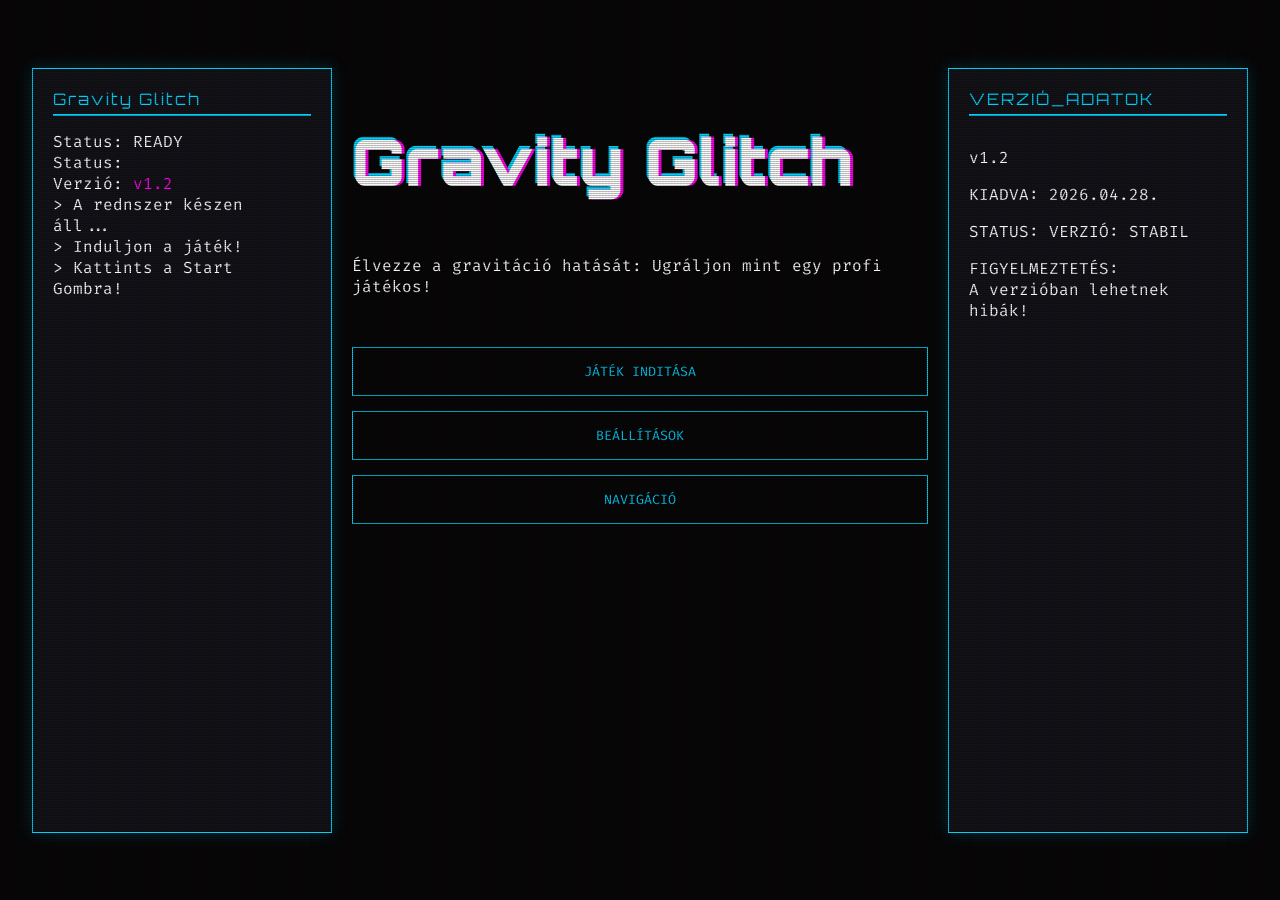
<file: index.html>
<!DOCTYPE html>
<html lang="hu">
<head>
    <meta charset="UTF-8">
    <meta name="viewport" content="width=device-width, initial-scale=1.0">
    <title>Gravity Glitch | Dashboard</title>
    <link href="https://fonts.googleapis.com/css2?family=Fira+Code:wght@300;500;700&family=Orbitron:wght@400;900&display=swap" rel="stylesheet">
    <link rel="stylesheet" href="css/main.css">
</head>
<body>

    <div id="overlay"></div>

    <main class="dashboard">
        
        <aside class="side-panel left">
            <div class="panel-header">Gravity Glitch</div>
            <div class="stats-container">
                <div class="stat-item">
                    <span class="label">Status:</span>
                    <span class="value active">READY</span>
                </div>
                <div class="stat-item">
                    <span class="label">Status:</span>
                    <div class="bar"><div class="fill" style="width: 62%;"></div></div>
                </div>
                <div class="stat-item">
                    <span class="label">Verzió:</span>
                    <span class="value" style="color: #ff00ea;">v1.2</span>
                </div>
            </div>
            <div class="log-console" id="console-output">
                > A rednszer készen áll...<br>
                > Induljon a játék!<br>
                > Kattints a Start Gombra!
            </div>
        </aside>

        <section class="main-content">
            <header class="title-section">
                <h1 class="glitch" data-text="COMPILER'S NIGHTMARE">Gravity Glitch</h1>
                <p class="subtitle">Élvezze a gravitáció hatását: Ugráljon mint egy profi játékos!</p>
            </header>

            <nav class="menu-nav">
                <button class="menu-btn primary" onclick="location.href='start.play.html'">JÁTÉK INDITÁSA</button>
                <button class="menu-btn" onclick="location.href='settings.html'">BEÁLLÍTÁSOK</button>
                <button class="menu-btn" onclick="location.href='control.html'">NAVIGÁCIÓ</button>
            </nav>
        </section>

        <aside class="side-panel right">
            <div class="panel-header">VERZIÓ_ADATOK</div>
            <div class="version-display">
                <p>v1.2</p>
                <p>KIADVA: 2026.04.28.</p>
                <p>STATUS: VERZIÓ: STABIL</p>
            </div>
            <div class="warning-box">
                FIGYELMEZTETÉS:   <br> A verzióban lehetnek hibák! 
            </div>
        </aside>

    </main>

    <script>

        // Egy kis vizuális extra: véletlenszerű számok pörgése a konzolon
        setInterval(() => {
            const consoleOut = document.getElementById('console-output');
            if(Math.random() > 0.8) {
                consoleOut.innerHTML += `<br>> ping... ${Math.floor(Math.random() * 50)}ms`;
                if(consoleOut.innerHTML.length > 500) consoleOut.innerHTML = "> Buffering...";
                consoleOut.scrollTop = consoleOut.scrollHeight;
            }
        }, 2000);
    </script>

</body>
</html>
</file>
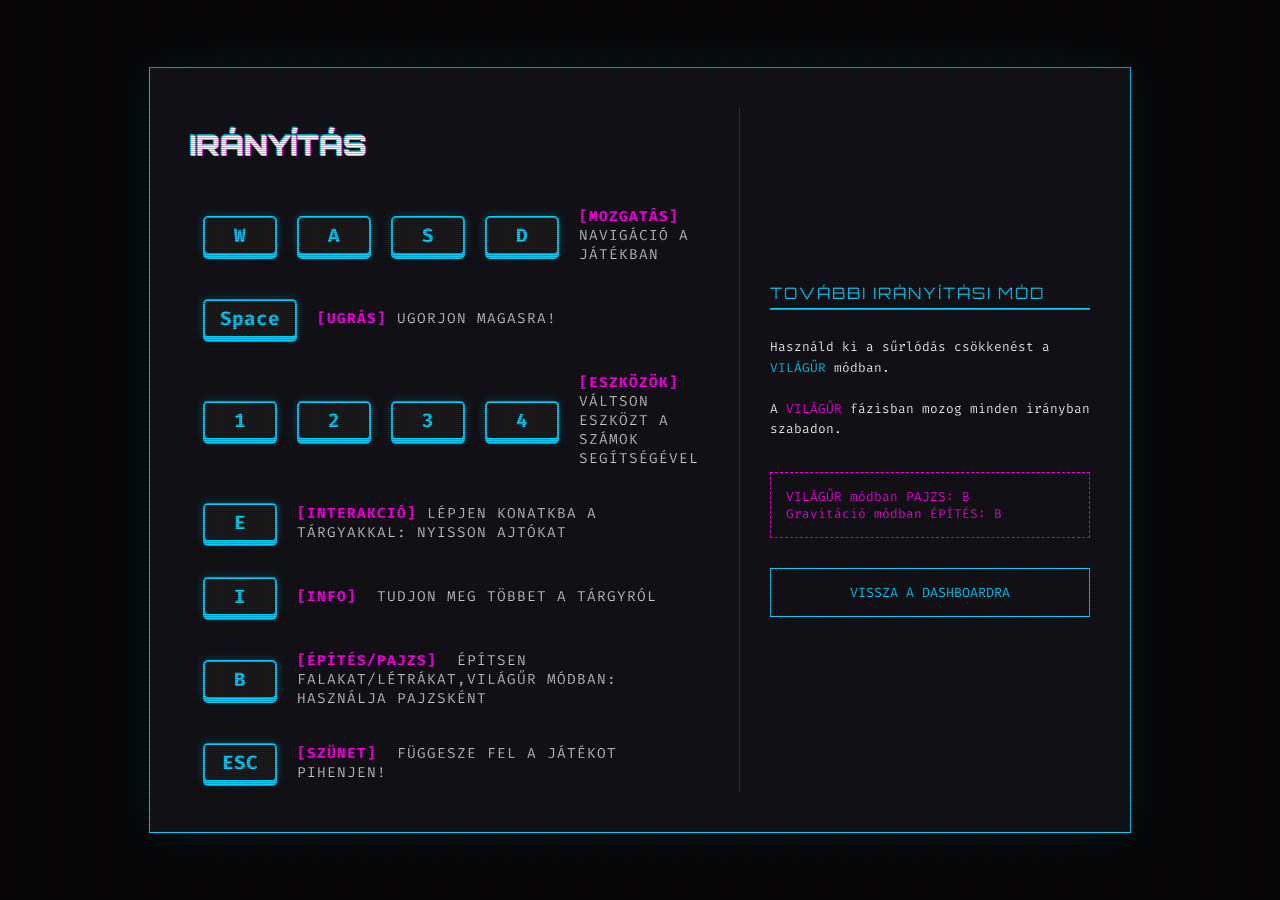
<file: control.html>
<!DOCTYPE html>
<html lang="hu">
<head>
    <meta charset="UTF-8">
    <meta name="viewport" content="width=device-width, initial-scale=1.0">
    <title>Gravity Glitch | Navigáció</title>
    <link href="https://fonts.googleapis.com/css2?family=Fira+Code:wght@300;500;700&family=Orbitron:wght@400;900&display=swap" rel="stylesheet">
    <link rel="stylesheet" href="css/main.css">
    <style>
        .controls-grid {
            display: grid;
            grid-template-columns: 1fr 1fr;
            gap: 30px;
            background: var(--panel-bg);
            border: 1px solid var(--primary);
            padding: 40px;
            max-width: 900px;
            box-shadow: 0 0 40px rgba(0, 212, 255, 0.1);
        }

        .key-map {
            display: flex;
            flex-direction: column;
            gap: 15px;
        }


        .key-unit {
            display: flex;
            align-items: center;
            gap: 20px;
            padding: 10px;
            border-left: 3px solid transparent;
            transition: 0.3s;
        }

        .key-unit:hover {
            border-left: 3px solid var(--secondary);
            background: rgba(255, 0, 234, 0.05);
        }

        kbd {
            background: #1a1a1a;
            border: 2px solid var(--primary);
            border-radius: 5px;
            color: var(--primary);
            display: inline-block;
            font-family: var(--font-main);
            font-size: 1.2rem;
            font-weight: bold;
            padding: 5px 15px;
            min-width: 40px;
            text-align: center;
            box-shadow: 0 4px 0 var(--primary), 0 0 10px rgba(0, 212, 255, 0.3);
        }

        .key-desc {
            color: #ccc;
            font-size: 0.9rem;
            text-transform: uppercase;
            letter-spacing: 1px;
        }

        .function-tag {
            color: var(--secondary);
            font-weight: bold;
            margin-right: 10px;
        }

        .visual-aid {
            border-left: 1px solid #333;
            padding-left: 30px;
            display: flex;
            flex-direction: column;
            justify-content: center;
        }

        .status-box {
            border: 1px dashed var(--secondary);
            padding: 15px;
            margin-top: 20px;
            font-size: 0.8rem;
            color: var(--secondary);
        }
    </style>
</head>
<body>

    <div id="overlay"></div>

    <main class="controls-grid">
        <div class="key-map">
            <h1 class="glitch" style="font-size: 1.8rem;" data-text="INPUT_MAPPING">IRÁNYÍTÁS</h1>
            
            <div class="key-unit">
                <kbd>W</kbd><kbd>A</kbd><kbd>S</kbd><kbd>D</kbd>
                <span class="key-desc"><span class="function-tag">[Mozgatás]</span> Navigáció a játékban</span>
            </div>

            <div class="key-unit">
                <kbd>Space</kbd>
                <span class="key-desc"><span class="function-tag">[UGRÁS]</span>UGORJON MAGASRA!</span>
            </div>

            <div class="key-unit">
                <kbd>1</kbd><kbd>2</kbd><kbd>3</kbd><kbd>4</kbd>
                <span class="key-desc"><span class="function-tag">[Eszközök]</span> Váltson eszközt a számok segítségével</span>
            </div>

            <div class="key-unit">
                <kbd>E</kbd>
                <span class="key-desc"><span class="function-tag">[INTERAKCIÓ]</span>LÉPJEN KONATKBA A TÁRGYAKKAL: NYISSON AJTÓKAT</span>
            </div>

            <div class="key-unit">
                <kbd>I</kbd>
                <span class="key-desc"><span class="function-tag">[INFO]</span> TUDJON MEG TÖBBET A TÁRGYRÓL</span>
            </div>

            <div class="key-unit">
                <kbd>B</kbd>
                <span class="key-desc"><span class="function-tag">[ÉPÍTÉS/PAJZS]</span> ÉPÍTSEN FALAKAT/LÉTRÁKAT,VILÁGŰR MÓDBAN: HASZNÁLJA PAJZSKÉNT</span>
            </div>

            <div class="key-unit">
                <kbd>ESC</kbd>
                <span class="key-desc"><span class="function-tag">[SZÜNET]</span> FÜGGESZE FEL A JÁTÉKOT PIHENJEN!</span>
            </div>
        </div>

        <div class="visual-aid">
            <div class="panel-header">TOVÁBBI IRÁNYÍTÁSI MÓD</div>
            <p style="font-size: 0.8rem; line-height: 1.6;">
                Használd ki a sűrlódás csökkenést a  <span style="color: var(--primary);">VILÁGŰR</span> módban.<br><br>
                A <span style="color: var(--secondary);"> VILÁGŰR</span> fázisban mozog minden irányban szabadon.
            </p>
            
            <div class="status-box">
                VILÁGŰR módban PAJZS: B<br>
                Gravitáció módban ÉPÍTÉS: B<br>
            </div>

            <button class="menu-btn primary" style="margin-top: 30px;" onclick="location.href='index.html'">VISSZA A DASHBOARDRA</button>
        </div>
    </main>

    <script>
        // Interaktív visszajelzés: ha leütnek egy billentyűt, villanjon meg a leírása
        window.addEventListener('keydown', (e) => {
            const key = e.key.toUpperCase();
            const kbds = document.querySelectorAll('kbd');
            kbds.forEach(k => {
                if(k.innerText === key || (key === 'ESCAPE' && k.innerText === 'ESC')) {
                    k.style.background = 'var(--secondary)';
                    k.style.color = 'white';
                    setTimeout(() => {
                        k.style.background = '#1a1a1a';
                        k.style.color = 'var(--primary)';
                    }, 200);
                }
            });
        });
    </script>
</body>
</html>
</file>
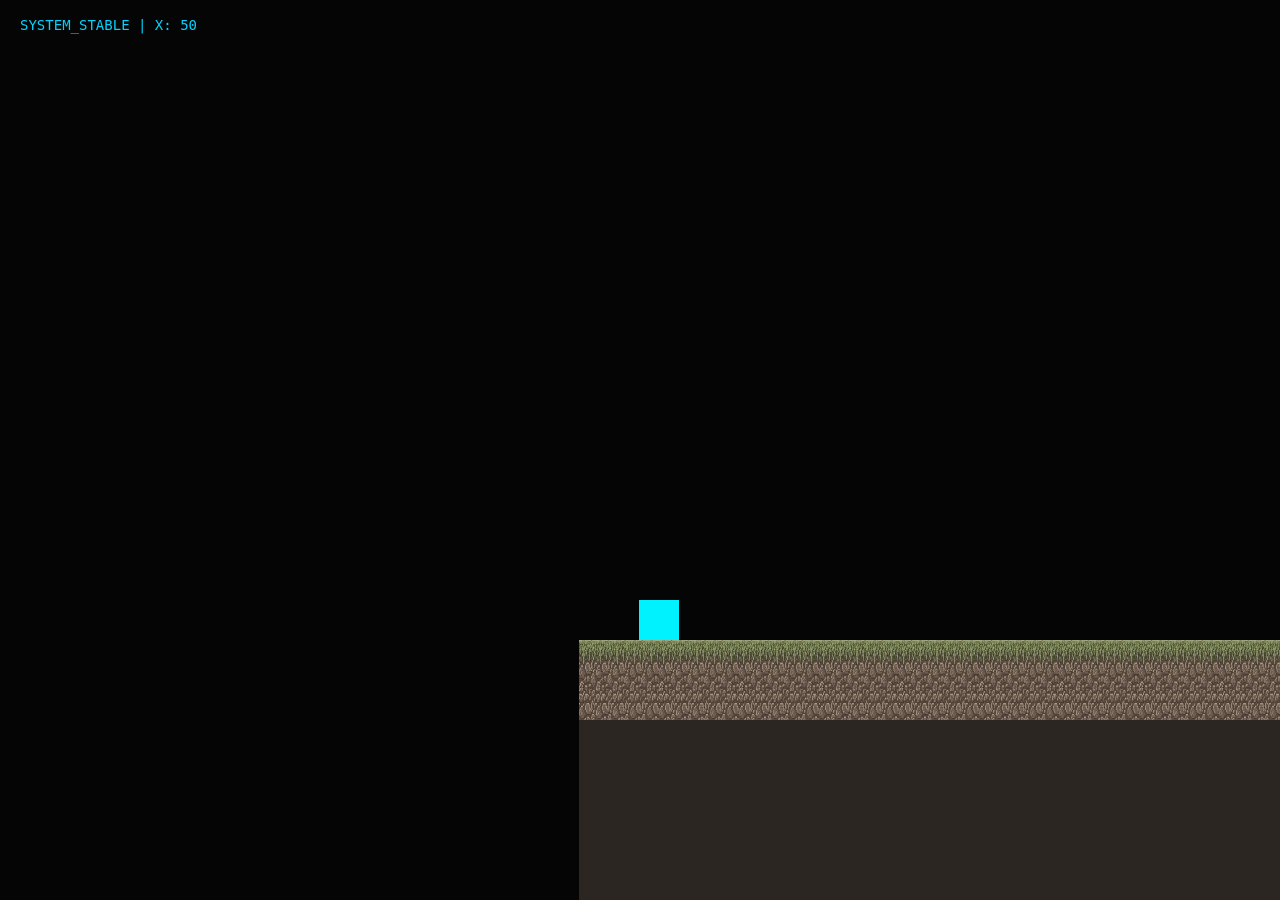
<file: play.1.html>
<!DOCTYPE html>
<html lang="hu">
<head>
    <meta charset="UTF-8">
    <title>Gravity Glitch - Sector 01</title>
    <style>
        body { margin: 0; background: #000; overflow: hidden; }
        canvas { display: block; image-rendering: pixelated; }
    </style>
</head>
<body>
    <canvas id="gameCanvas"></canvas>

    <script src="js/levels.js"></script>
    <script src="js/input.js"></script>
    <script src="js/engine/physics.js"></script>
    <script src="js/engine/renderer.js"></script>
    <script src="js/camera.js"></script>
    <script src="js/player.js"></script>
    <script src="js/main.js"></script>

    <script>
        window.onload = () => {
            try {
                window.game = new NightmareEngine();
                
                // JAVÍTOTT KEZDŐPONT: 
                // X: 50 (pálya széle), Y: 400 (a 6. sor magassága felett)
                window.game.player.x = 50;
                window.game.player.y = 400; 
                window.game.player.vy = 0;
                
                console.log("Sector 01: Final calibration. Player dropped on grass.");
            } catch (e) {
                console.error(e);
            }
        };
    </script>
</body>
</html>
</file>
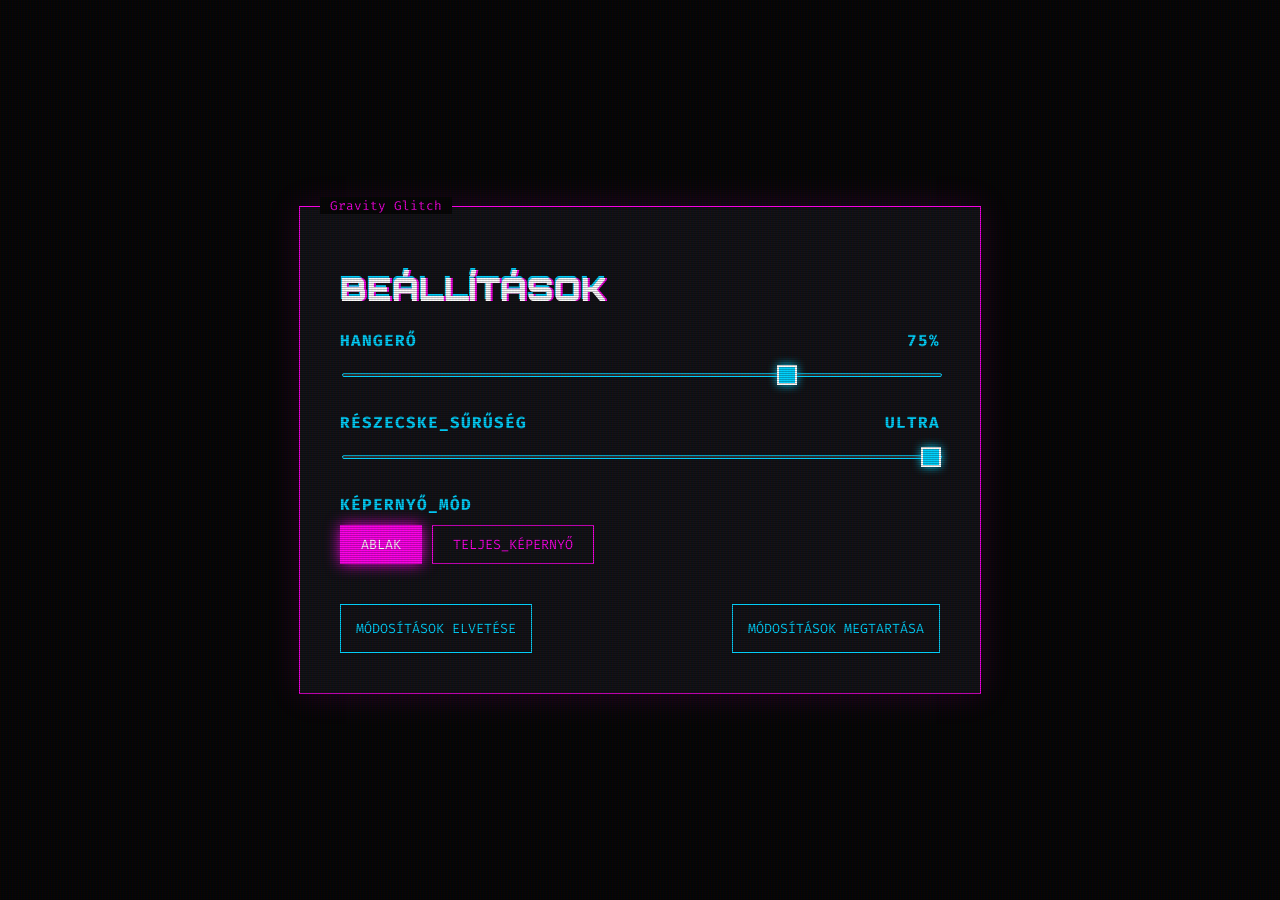
<file: settings.html>
<!DOCTYPE html>
<html lang="hu">
<head>
    <meta charset="UTF-8">
    <meta name="viewport" content="width=device-width, initial-scale=1.0">
    <title>Gravity Glitch | Settings</title>
    <link href="https://fonts.googleapis.com/css2?family=Fira+Code:wght@300;500;700&family=Orbitron:wght@400;900&display=swap" rel="stylesheet">
    <link rel="stylesheet" href="css/main.css">
    <style>
        .settings-container {
            background: var(--panel-bg);
            border: 1px solid var(--secondary);
            padding: 40px;
            width: 600px;
            box-shadow: 0 0 30px rgba(255, 0, 234, 0.15);
            position: relative;
        }

        .settings-container::before {
            content: "Gravity Glitch";
            position: absolute;
            top: -10px;
            left: 20px;
            background: var(--bg-color);
            padding: 0 10px;
            color: var(--secondary);
            font-size: 0.8rem;
        }

        .setting-group {
            margin-bottom: 30px;
        }

        .setting-label {
            display: flex;
            justify-content: space-between;
            margin-bottom: 10px;
            color: var(--primary);
            text-transform: uppercase;
            font-weight: bold;
            letter-spacing: 1px;
        }

        input[type=range] {
            -webkit-appearance: none;
            width: 100%;
            background: transparent;
        }

        input[type=range]::-webkit-slider-runnable-track {
            width: 100%;
            height: 4px;
            background: #333;
            border-radius: 2px;
            border: 1px solid var(--primary);
        }

        input[type=range]::-webkit-slider-thumb {
            -webkit-appearance: none;
            height: 20px;
            width: 20px;
            background: var(--primary);
            border: 2px solid white;
            margin-top: -9px;
            cursor: pointer;
            box-shadow: 0 0 10px var(--primary);
        }

        .toggle-btn {
            background: transparent;
            border: 1px solid var(--secondary);
            color: var(--secondary);
            padding: 10px 20px;
            cursor: pointer;
            font-family: var(--font-main);
            transition: 0.3s;
        }

        .toggle-btn.active {
            background: var(--secondary);
            color: white;
            box-shadow: 0 0 15px var(--secondary);
        }

        .footer-nav {
            margin-top: 40px;
            display: flex;
            justify-content: space-between;
        }
    </style>
</head>
<body>

    <div id="overlay"></div>

    <main class="settings-container">
        <h1 class="glitch" style="font-size: 2rem;" data-text="SYSTEM_CONFIGURATION">BEÁLLÍTÁSOK</h1>

        <div class="setting-group">
            <div class="setting-label">
                <span>HANGERŐ</span>
                <span id="vol-val">75%</span>
            </div>
            <input type="range" id="vol-slider" min="0" max="100" value="75" oninput="updateVal('vol-val', this.value + '%')">
        </div>

        <div class="setting-group">
            <div class="setting-label">
                <span>RÉSZECSKE_SŰRŰSÉG</span>
                <span id="part-val">ULTRA</span>
            </div>
            <input type="range" id="part-slider" min="1" max="3" value="3" oninput="updateDensity(this.value)">
        </div>

        <div class="setting-group">
            <div class="setting-label">KÉPERNYŐ_MÓD</div>
            <div style="display: flex; gap: 10px;" id="screen-mode-group">
                <button class="toggle-btn active" data-mode="WINDOW">ABLAK</button>
                <button class="toggle-btn" data-mode="FULLSCREEN">TELJES_KÉPERNYŐ</button>
            </div>
        </div>

        <div class="footer-nav">
            <button class="menu-btn" onclick="location.href='index.html'">MÓDOSÍTÁSOK ELVETÉSE</button>
            <button id="save-btn" class="menu-btn primary" onclick="saveAndBack()">MÓDOSÍTÁSOK MEGTARTÁSA</button>
        </div>
    </main>

    <script>
        window.onload = function() {
            if (localStorage.getItem('masterVolume')) {
                const vol = localStorage.getItem('masterVolume');
                document.getElementById('vol-slider').value = vol;
                document.getElementById('vol-val').innerText = vol + '%';
            }

            if (localStorage.getItem('particleDensity')) {
                const dens = localStorage.getItem('particleDensity');
                document.getElementById('part-slider').value = dens;
                updateDensity(dens);
            }

            if (localStorage.getItem('screenMode')) {
                const mode = localStorage.getItem('screenMode');
                btns.forEach(btn => {
                    btn.classList.remove('active');
                    if (btn.getAttribute('data-mode') === mode) {
                        btn.classList.add('active');
                    }
                });
            }
        };

        function updateVal(id, val) {
            document.getElementById(id).innerText = val;
        }

        function updateDensity(val) {
            const label = document.getElementById('part-val');
            if(val == 1) label.innerText = "LOW";
            if(val == 2) label.innerText = "MEDIUM";
            if(val == 3) label.innerText = "ULTRA";
        }

        function saveAndBack() {
            const volume = document.getElementById('vol-slider').value;
            const density = document.getElementById('part-slider').value;
            const activeMode = document.querySelector('.toggle-btn.active').getAttribute('data-mode');

            localStorage.setItem('masterVolume', volume);
            localStorage.setItem('particleDensity', density);
            localStorage.setItem('screenMode', activeMode);

            // Vizualis visszajelzés az alert helyett
            const saveBtn = document.getElementById('save-btn');
            const originalText = saveBtn.innerText;
            
            saveBtn.innerText = "SYNC_COMPLETE";
            saveBtn.style.background = "#00ff00";
            saveBtn.style.color = "#000";
            
            // Rövid várakozás a mentési érzet kedvéért, majd visszalépés
            setTimeout(() => {
                location.href = 'index.html';
            }, 800);
        }

        const btns = document.querySelectorAll('.toggle-btn');
        btns.forEach(btn => {
            btn.addEventListener('click', () => {
                btns.forEach(b => b.classList.remove('active'));
                btn.classList.add('active');
            });
        });
    </script>
</body>
</html>
</file>
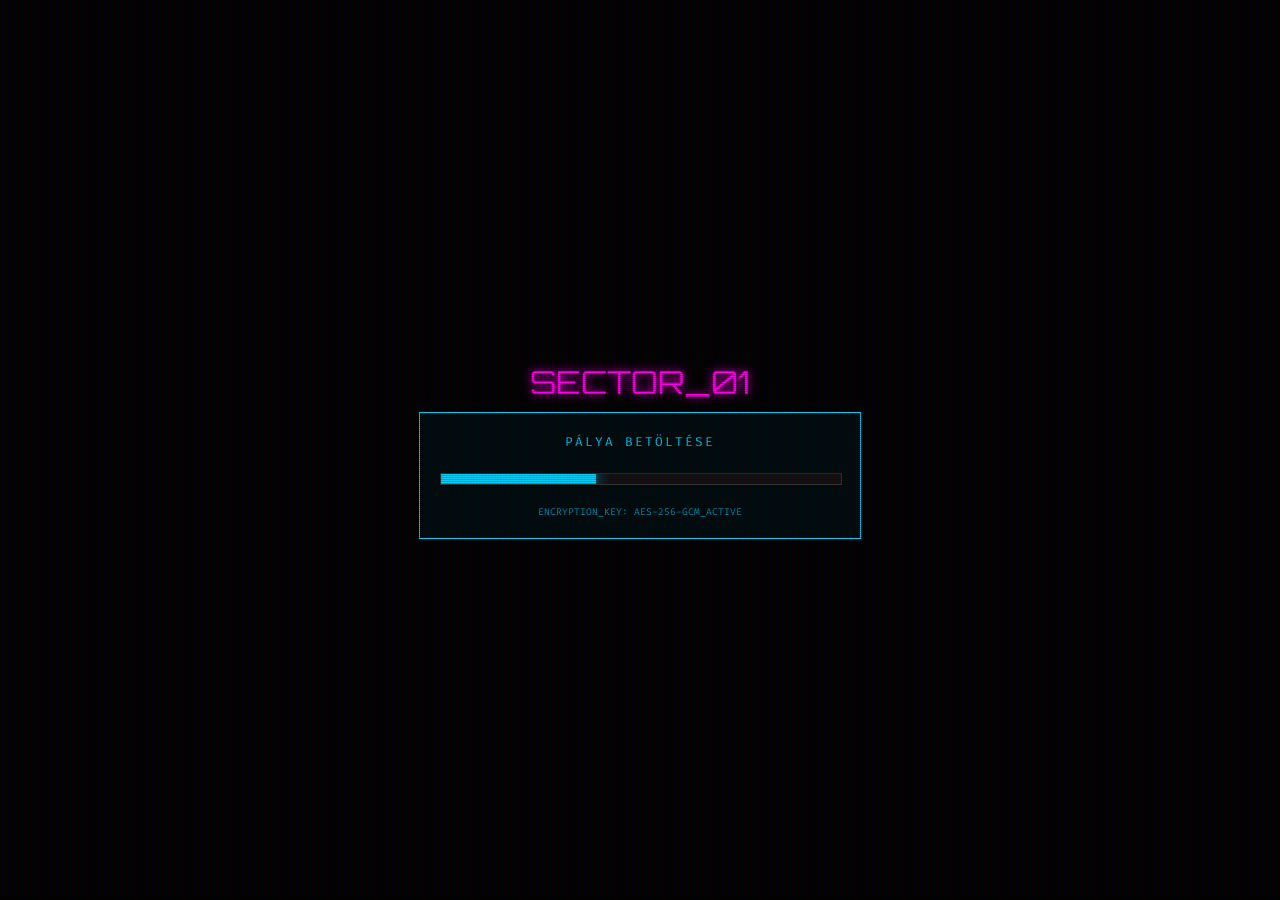
<file: start.play.html>
<!DOCTYPE html>
<html lang="hu">
<head>
    <meta charset="UTF-8">
    <meta name="viewport" content="width=device-width, initial-scale=1.0">
    <title>Gravity Glitch | Játék indítása...</title>
    <link href="https://fonts.googleapis.com/css2?family=Fira+Code:wght@300;700&family=Orbitron:wght@900&display=swap" rel="stylesheet">
    <link rel="stylesheet" href="css/main.css">
    <style>
        body {
            background-color: #000;
            display: flex;
            flex-direction: column;
            justify-content: center;
            align-items: center;
            height: 100vh;
            color: var(--primary);
            text-align: center;
        }

        /* Betöltő sáv kerete */
        .loading-box {
            width: 400px;
            padding: 20px;
            border: 1px solid var(--primary);
            background: rgba(0, 212, 255, 0.05);
            position: relative;
        }

        /* Futó progress bar */
        .progress-container {
            width: 100%;
            height: 10px;
            background: #111;
            margin: 20px 0;
            overflow: hidden;
            border: 1px solid #333;
        }

        .progress-bar {
            width: 0%;
            height: 100%;
            background: var(--primary);
            box-shadow: 0 0 15px var(--primary);
            transition: width 0.1s linear;
        }

        .status-text {
            font-family: var(--font-main);
            font-size: 0.8rem;
            text-transform: uppercase;
            letter-spacing: 2px;
            height: 20px;
        }

        .level-badge {
            font-family: var(--font-title);
            font-size: 2rem;
            margin-bottom: 10px;
            color: var(--secondary);
            text-shadow: 0 0 10px var(--secondary);
        }

        /* Hacker-stílusú kódlecsorgás az oldalon */
        #loading-logs {
            position: absolute;
            bottom: 20px;
            left: 20px;
            text-align: left;
            font-size: 0.7rem;
            opacity: 0.5;
            pointer-events: none;
        }
    </style>
</head>
<body>

    <div id="overlay"></div>

    <div class="level-badge" id="level-display">SZINT_??</div>
    
    <div class="loading-box">
        <div class="status-text" id="status">PÁLYA BETÖLTÉSE</div>
        <div class="progress-container">
            <div class="progress-bar" id="bar"></div>
        </div>
        <div style="font-size: 0.6rem; opacity: 0.7;">ENCRYPTION_KEY: AES-256-GCM_ACTIVE</div>
    </div>

    <div id="loading-logs"></div>

    <script src="js/game_state.js"></script>

    <script>
        const statusEl = document.getElementById('status');
        const barEl = document.getElementById('bar');
        const logsEl = document.getElementById('loading-logs');
        const levelEl = document.getElementById('level-display');

        const logs = [
            "Pálya betöltése.",
            "Pálya betöltése..",
            "Pálya betöltése...",
            "Pálya betöltése.",
            "Pálya betöltése..",
            "Pálya betöltése..."
        ];

        async function initSequence() {
            // 1. Szint lekérése a "titkosított" rendszerből
            const targetLevel = GameState.getReachedLevel();
            levelEl.innerText = `SECTOR_${targetLevel.toString().padStart(2, '0')}`;

            // 2. Szimulált betöltési folyamat (látvány miatt)
            let progress = 0;
            const interval = setInterval(() => {
                progress += Math.random() * 5;
                if (progress > 100) progress = 100;
                
                barEl.style.width = progress + "%";
                
                // Véletlenszerű logok kiírása
                if (Math.random() > 0.8 && logs.length > 0) {
                    const log = logs.shift();
                    statusEl.innerText = log.toUpperCase();
                    logsEl.innerHTML += `> ${log}<br>`;
                }

                if (progress === 100) {
                    clearInterval(interval);
                    statusEl.innerText = "Pálya betöltve!";
                    statusEl.style.color = "#0f0";
                    
                    // 3. Átdobás a tényleges fájlra
                    setTimeout(() => {
                        location.href = `play.${targetLevel}.html`;
                    }, 800);
                }
            }, 50);
        }

        // Indítás
        window.onload = initSequence;
    </script>
</body>
</html>
</file>
<file: css/main.css>
/* Alapbeállítások és színek */
:root {
    --bg-color: #050505;
    --primary: #00d4ff;
    --secondary: #ff00ea;
    --panel-bg: rgba(20, 20, 25, 0.8);
    --font-main: 'Fira Code', monospace;
    --font-title: 'Orbitron', sans-serif;
}

body {
    margin: 0;
    padding: 0;
    background-color: var(--bg-color);
    color: white;
    font-family: var(--font-main);
    overflow: hidden; /* Ne legyen görgetősáv */
    display: flex;
    justify-content: center;
    align-items: center;
    height: 100vh;
}

/* Digitális zaj effekt a háttérben */
#overlay {
    position: fixed;
    top: 0; left: 0; width: 100%; height: 100%;
    background: linear-gradient(rgba(18, 16, 16, 0) 50%, rgba(0, 0, 0, 0.25) 50%), 
                linear-gradient(90deg, rgba(255, 0, 0, 0.06), rgba(0, 255, 0, 0.02), rgba(0, 0, 255, 0.06));
    background-size: 100% 2px, 3px 100%;
    pointer-events: none;
    z-index: 10;
}

/* Dashboard elrendezés */
.dashboard {
    display: grid;
    grid-template-columns: 300px 1fr 300px;
    gap: 20px;
    width: 95vw;
    height: 85vh;
}

.side-panel {
    background: var(--panel-bg);
    border: 1px solid var(--primary);
    padding: 20px;
    box-shadow: 0 0 15px rgba(0, 212, 255, 0.2);
    display: flex;
    flex-direction: column;
}

.panel-header {
    font-family: var(--font-title);
    border-bottom: 2px solid var(--primary);
    margin-bottom: 15px;
    padding-bottom: 5px;
    color: var(--primary);
    letter-spacing: 2px;
}

/* Glitch Effekt a címnek */
.glitch {
    font-family: var(--font-title);
    font-size: 4rem;
    font-weight: 900;
    position: relative;
    color: white;
    text-shadow: 0.05em 0 0 var(--secondary), -0.025em -0.05em 0 var(--primary);
    animation: glitch 500ms infinite;
}

@keyframes glitch {
    0% { text-shadow: 0.05em 0 0 var(--secondary), -0.05em -0.025em 0 var(--primary); }
    14% { text-shadow: 0.05em 0 0 var(--secondary), -0.05em -0.025em 0 var(--primary); }
    15% { text-shadow: -0.05em -0.025em 0 var(--secondary), 0.025em 0.025em 0 var(--primary); }
    99% { text-shadow: -0.05em -0.025em 0 var(--secondary), 0.025em 0.025em 0 var(--primary); }
    100% { text-shadow: -0.025em 0 0 var(--secondary), -0.025em -0.025em 0 var(--primary); }
}

/* Menü gombok */
.menu-nav {
    display: flex;
    flex-direction: column;
    gap: 15px;
    margin-top: 50px;
}

.menu-btn {
    background: transparent;
    border: 1px solid var(--primary);
    color: var(--primary);
    padding: 15px;
    font-family: var(--font-main);
    cursor: pointer;
    transition: 0.3s;
    text-transform: uppercase;
}

.menu-btn:hover {
    background: var(--primary);
    color: black;
    box-shadow: 0 0 20px var(--primary);
}

.menu-btn.exit {
    border-color: var(--secondary);
    color: var(--secondary);
}

.menu-btn.exit:hover {
    background: var(--secondary);
    color: white;
}

/* Rejtéshez használt osztály */
.hidden { display: none !important; }
</file>
